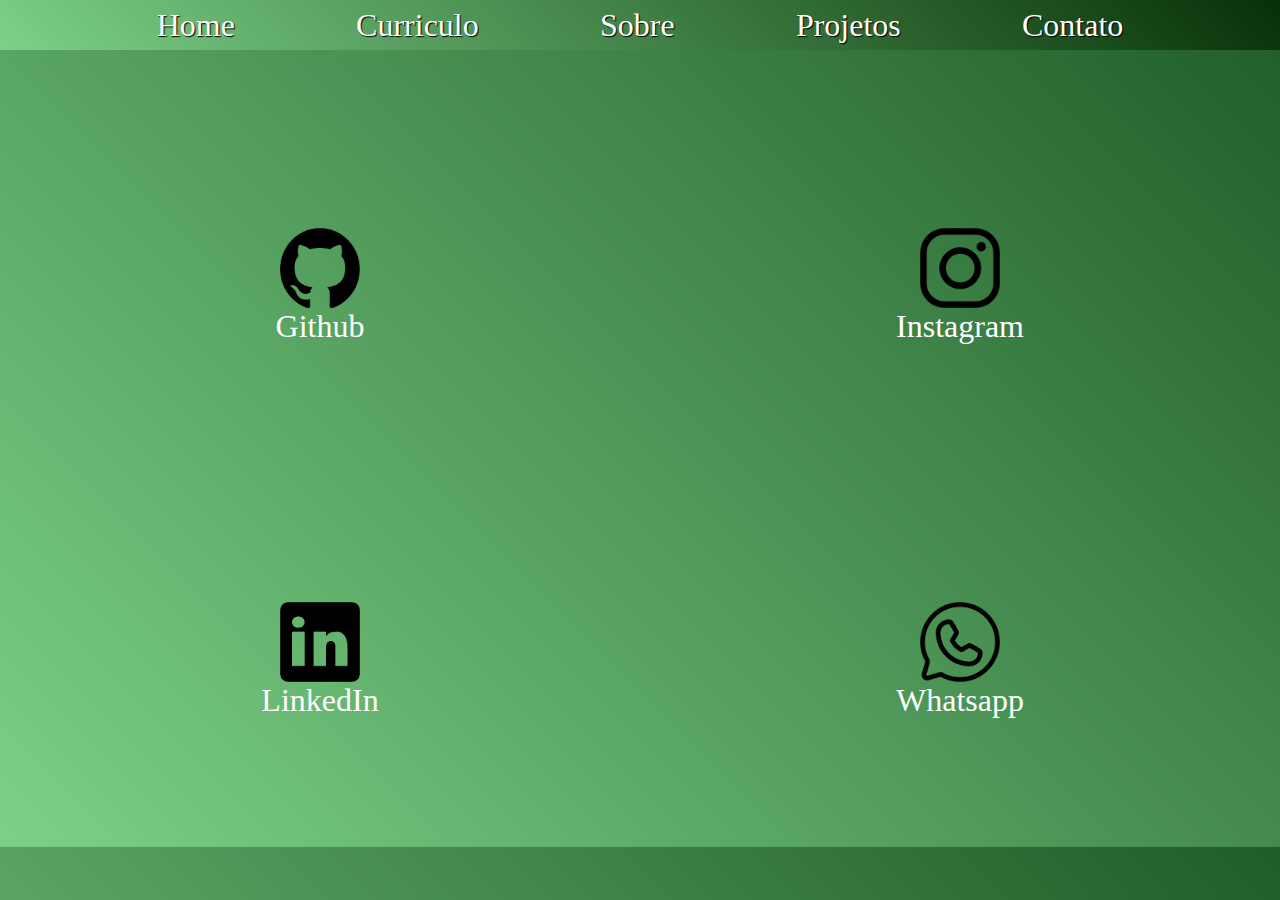
<file: Contato/contato.html>
<!DOCTYPE html>
<html lang="pt-br">
<head>
    <meta charset="UTF-8">
    <meta http-equiv="X-UA-Compatible" content="IE=edge">
    <meta name="viewport" content="width=device-width, initial-scale=1.0">
    <link rel="shortcut icon" href="../imagens/mini-assinatura.png" type="image/x-icon">
    <link rel="stylesheet" href="../Curriculo/Base.css">
    <link rel="stylesheet" href="contato.css">
    <title>Contato</title>
</head>
<body>
    <header class="mobile">
        <a href="../index.html"><div class="bar1"></div><div class="bar2"></div></a>
        <h1>Contato</h1>
    </header>
    <header class="desktop">
        <div class="menuNav">
            <a href="../index.html">Home</a>
            <a href="../Curriculo/curriculo.html">Curriculo</a>
            <a href="../Sobre/sobre.html">Sobre</a>
            <a href="../Projetos/projetos.html">Projetos</a>
            <a href="#">Contato</a>
        </div>
    </header>
    <main>
        <div class="contato">
            <a href="https://github.com/Edsonctm" target="_blank" class="icon"><img src="../imagens/github-icon.png" alt="">Github</a>
           <a href="https://www.instagram.com/edsonctm/" target="_blank" class="icon"><img src="../imagens/instagram-icon.png" alt="">Instagram</a>
           <a href="https://www.linkedin.com/in/edsontorres/" target="_blank" class="icon"><img src="../imagens/linkedin-icon.png" alt="">LinkedIn</a>
           <a href="https://wa.me/5527981679958" target="_blank" class="icon"><img src="../imagens/whatsapp-icon.png" alt="">Whatsapp</a>
       </div>
    </main>
</body>
</html>
</file>
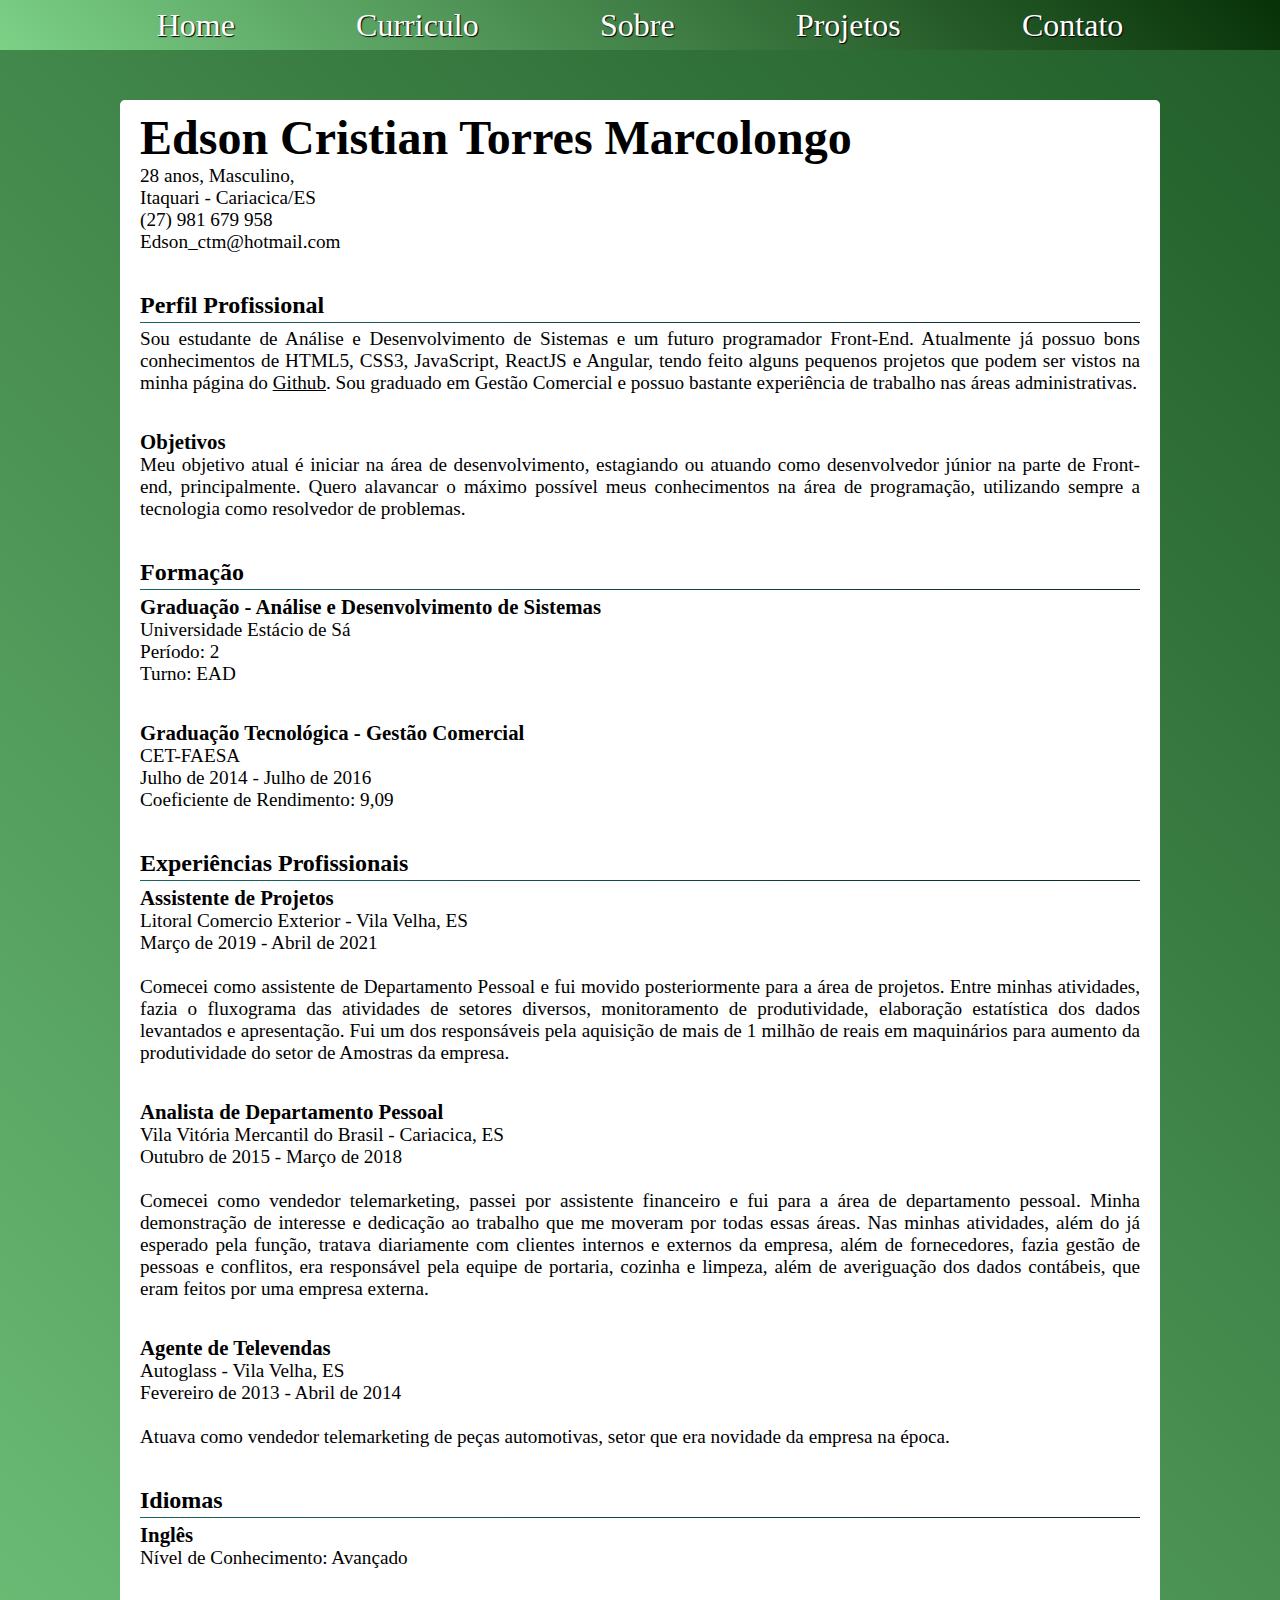
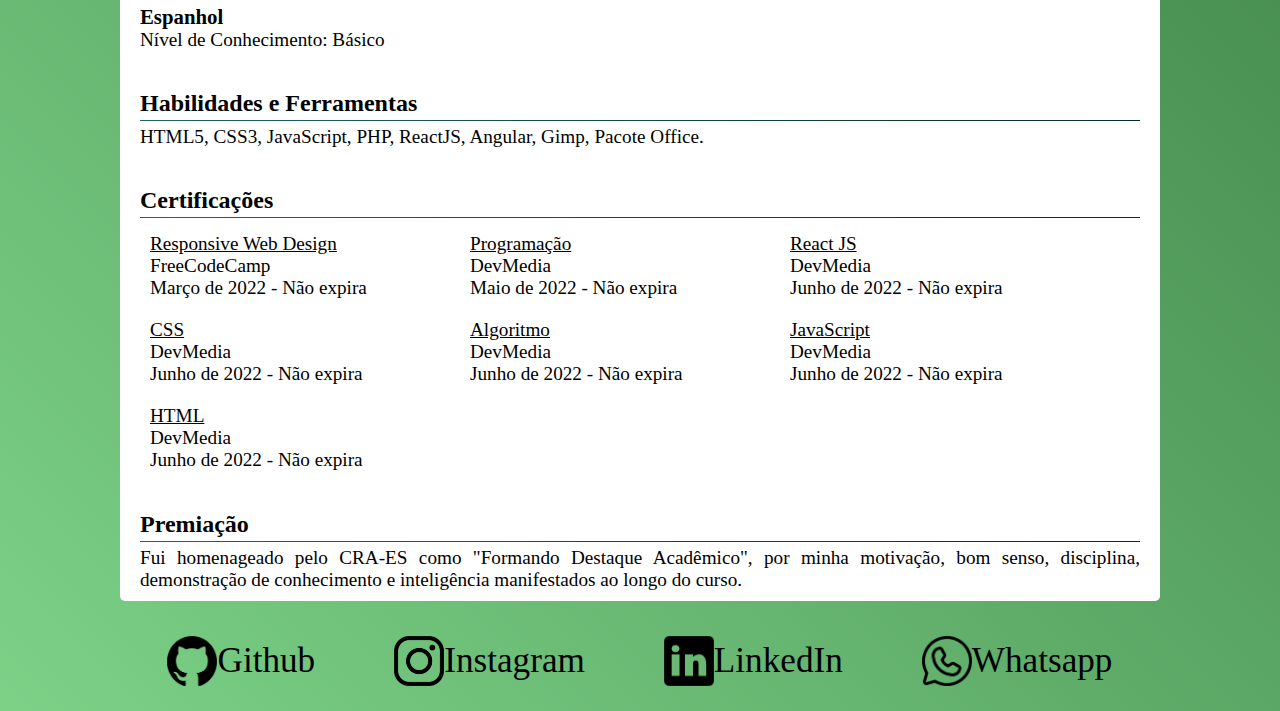
<file: Curriculo/curriculo.html>
<!DOCTYPE html>
<html lang="pt-br">
<head>
    <meta charset="UTF-8">
    <meta http-equiv="X-UA-Compatible" content="IE=edge">
    <meta name="viewport" content="width=device-width, initial-scale=1.0">
    <link rel="stylesheet" href="Base.css">
    <link rel="shortcut icon" href="../imagens/mini-assinatura.png" type="image/x-icon">
    <link rel="stylesheet" href="curriculo.css">
    <link rel="stylesheet" type="text/css" href="print.css" media="print" />
    <title>Curriculo</title>
</head>
<body>
    <header class="mobile">
        <a href="../index.html"><div class="bar1"></div><div class="bar2"></div></a>
        <h1>Curriculo</h1>
    </header>
    <header class="desktop">
        <div class="menuNav">
            <a href="../index.html">Home</a>
            <a href="#">Curriculo</a>
            <a href="../Sobre/sobre.html">Sobre</a>
            <a href="../Projetos/projetos.html">Projetos</a>
            <a href="#contatos">Contato</a>
        </div>
    </header>
    <main>
        <div class="curriculo">
                <div class="pessoais">
                    <h1>Edson Cristian Torres Marcolongo</h1>
                    <p>28 anos, Masculino, <br>
                    Itaquari - Cariacica/ES <br>
                    (27) 981 679 958 <br>
                    Edson_ctm@hotmail.com</p>
                </div>
            <br><br>

            <h2>Perfil Profissional</h2>
            <hr>
            <p>Sou estudante de Análise e Desenvolvimento de Sistemas e um futuro programador Front-End. Atualmente já possuo bons conhecimentos de HTML5, CSS3, JavaScript, ReactJS e Angular, tendo feito alguns pequenos projetos que podem ser vistos na minha página do <a href="https://github.com/Edsonctm" target="_blank">Github</a>. Sou graduado em Gestão Comercial e possuo bastante experiência de trabalho nas áreas administrativas.</p> <br> <br>

            <h3>Objetivos</h3>
            <p>Meu objetivo atual é iniciar na área de desenvolvimento, estagiando ou atuando como desenvolvedor júnior na parte de Front-end, principalmente. Quero alavancar o máximo possível meus conhecimentos na área de programação, utilizando sempre a tecnologia como resolvedor de problemas.</p> <br> <br>

            <h2>Formação</h2>
            <hr>
            <h3>Graduação - Análise e Desenvolvimento de Sistemas</h3>
            <p>Universidade Estácio de Sá <br> 
                Período: 2 <br>
                Turno: EAD</p> <br> <br>

            <h3>Graduação Tecnológica - Gestão Comercial</h3>
            <p>CET-FAESA<br> 
                Julho de 2014 - Julho de 2016 <br>
                Coeficiente de Rendimento: 9,09
            </p> <br> <br>
            
            <h2>Experiências Profissionais</h2>
            <hr>
            <h3>Assistente de Projetos</h3>
            <p>
                Litoral Comercio Exterior - Vila Velha, ES <br>
                Março de 2019 - Abril de 2021 <br> <br>
                Comecei como assistente de Departamento Pessoal e fui movido posteriormente para a área de projetos. Entre minhas atividades, fazia o fluxograma das atividades de setores diversos, monitoramento de produtividade, elaboração estatística dos dados levantados e apresentação. Fui um dos responsáveis pela aquisição de mais de 1 milhão de reais em maquinários para aumento da produtividade do setor de Amostras da empresa.
            </p> <br> <br>

            <h3>Analista de Departamento Pessoal</h3>
            <p>
                Vila Vitória Mercantil do Brasil - Cariacica, ES <br>
                Outubro de 2015 - Março de 2018 <br> <br>
                Comecei como vendedor telemarketing, passei por assistente financeiro e fui para a área de departamento pessoal. Minha demonstração de interesse e dedicação ao trabalho que me moveram por todas essas áreas. Nas minhas atividades, além do já esperado pela função, tratava diariamente com clientes internos e externos da empresa, além de fornecedores, fazia gestão de pessoas e conflitos, era responsável pela equipe de portaria, cozinha e limpeza, além de averiguação dos dados contábeis, que eram feitos por uma empresa externa.
            </p> <br> <br>

            <h3>Agente de Televendas</h3>
            <p>
                Autoglass - Vila Velha, ES <br>
                Fevereiro de 2013 - Abril de 2014 <br> <br>
                Atuava como vendedor telemarketing de peças automotivas, setor que era novidade da empresa na época.
            </p> <br> <br>

                <h2>Idiomas</h2>
                <hr>
                <h3>Inglês</h3>
                <p>Nível de Conhecimento: Avançado</p> <br> <br>
                <h3>Espanhol</h3>
                <p>Nível de Conhecimento: Básico</p> <br> <br>
                
                <h2>Habilidades e Ferramentas</h2>
                <hr>
                <p>HTML5, CSS3, JavaScript, PHP, ReactJS, Angular, Gimp, Pacote Office.</p> <br> <br>

                <h2>Certificações</h2>
                <hr>
                <div class="certificados">
                    <p>
                        <a href="https://www.freecodecamp.org/certification/Edsonctm/responsive-web-design" target="_blank">Responsive Web Design</a> <br>
                        FreeCodeCamp <br>
                        Março de 2022 - Não expira
                    </p>
                    <p>
                        <a href="https://www.devmedia.com.br/certificado/tecnologia/programacao/edson-cristian-torres-marcolongo" target="_blank">Programação</a> <br>
                        DevMedia <br>
                        Maio de 2022 - Não expira
                    </p>
                    <p>
                        <a href="https://www.devmedia.com.br/certificado/tecnologia/react/edson-cristian-torres-marcolongo" target="_blank">React JS</a> <br>
                        DevMedia <br>
                        Junho de 2022 - Não expira
                    </p>
                    <p>
                        <a href="https://www.devmedia.com.br/certificado/tecnologia/css/edson-cristian-torres-marcolongo" target="_blank">CSS</a> <br>
                        DevMedia <br>
                        Junho de 2022 - Não expira
                    </p>
                    <p>
                        <a href="https://www.devmedia.com.br/certificado/tecnologia/algoritmo/edson-cristian-torres-marcolongo" target="_blank">Algoritmo</a> <br>
                        DevMedia <br>
                        Junho de 2022 - Não expira
                    </p>
                    <p>
                        <a href="https://www.devmedia.com.br/certificado/tecnologia/javascript/edson-cristian-torres-marcolongo" target="_blank">JavaScript</a> <br>
                        DevMedia <br>
                        Junho de 2022 - Não expira
                    </p>
                    <p>
                        <a href="https://www.devmedia.com.br/certificado/tecnologia/html/edson-cristian-torres-marcolongo" target="_blank">HTML</a> <br>
                        DevMedia <br>
                        Junho de 2022 - Não expira
                    </p>
                </div>
                

                <h2>Premiação</h2>
                <hr>
                <p>Fui homenageado pelo CRA-ES como "Formando Destaque Acadêmico", por minha motivação, bom senso, disciplina, demonstração de conhecimento e inteligência manifestados ao longo do curso.
                </p>
        </div>
    </main>

    <footer class="desktop" id="contatos">
        <div class="contato">
            <a href="https://github.com/Edsonctm" target="_blank" class="icon"><img src="../imagens/github-icon.png" alt="">Github</a>
            <a href="https://www.instagram.com/edsonctm/" target="_blank" class="icon"><img src="../imagens/instagram-icon.png" alt="">Instagram</a>
            <a href="https://www.linkedin.com/in/edsontorres/" target="_blank" class="icon"><img src="../imagens/linkedin-icon.png" alt="">LinkedIn</a>
            <a href="https://wa.me/5527981679958" target="_blank" class="icon"><img src="../imagens/whatsapp-icon.png" alt="">Whatsapp</a>
       </div>
    </footer>
    
</body>
</html>
</file>
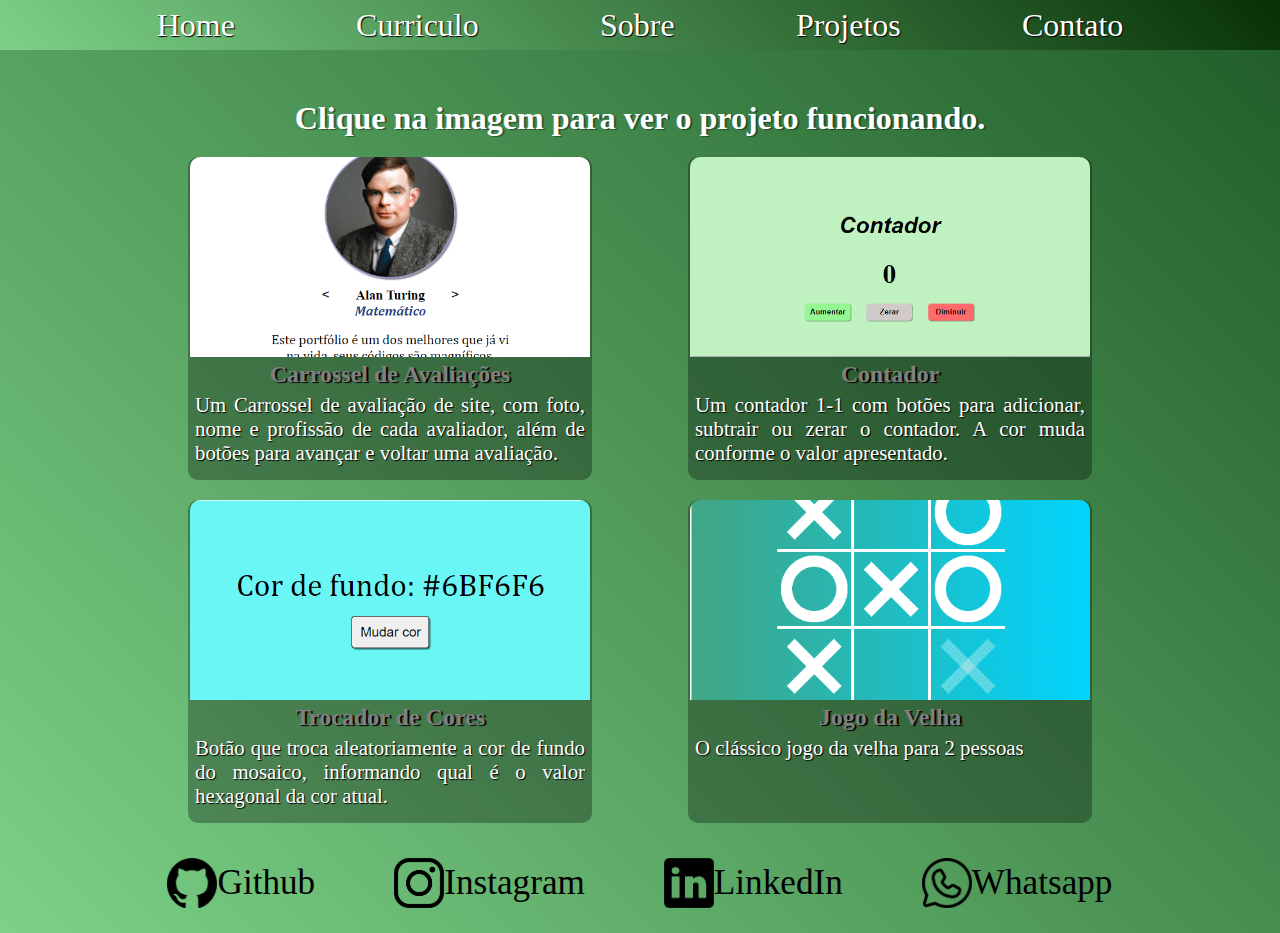
<file: Projetos/projetos.html>
<!DOCTYPE html>
<html lang="pt-br">
<head>
    <meta charset="UTF-8">
    <meta http-equiv="X-UA-Compatible" content="IE=edge">
    <meta name="viewport" content="width=device-width, initial-scale=1.0">
    <link rel="shortcut icon" href="../imagens/mini-assinatura.png" type="image/x-icon">
    <link rel="shortcut icon" href="../imagens/mini-assinatura.png" type="image/x-icon">
    <link rel="stylesheet" href="../Curriculo/Base.css">
    <link rel="stylesheet" href="projetos.css">
    <title>Projetos</title>
</head>
<body>
    <header class="mobile">
        <a href="../index.html"><div class="bar1"></div><div class="bar2"></div></a>
        <h1>Projetos</h1>
    </header>
    <header class="desktop">
        <div class="menuNav">
            <a href="../index.html">Home</a>
            <a href="../Curriculo/curriculo.html">Curriculo</a>
            <a href="../Sobre/sobre.html">Sobre</a>
            <a href="#">Projetos</a>
            <a href="#contatos">Contato</a>
        </div>
    </header>
    <main>
        <h1 class="PageProjetos">Clique na imagem para ver o projeto funcionando.</h1>
        <div class="projetosField">            
            <div class="projetoZ">
                <a href="./Carrossel-avaliacao/carrossel.html"><img src="./imagens/PhotoCarrossel.png" alt="Imagem do projeto Carrossel"></a>
                <h4>Carrossel de Avaliações</h4>
                <p>Um Carrossel de avaliação de site, com foto, nome e profissão de cada avaliador, além de botões para avançar e voltar uma avaliação.</p>
            </div>
            <div class="projetoZ">
                <a href="./Contador/contador.html"><img src="./imagens/PhotoContador.png" alt="Imagem do projeto Contador"></a>
                <h4>Contador</h4>
                <p>Um contador 1-1 com botões para adicionar, subtrair ou zerar o contador. A cor muda conforme o valor apresentado.</p>
            </div>
            <div class="projetoZ">
                <a href="./Troca-cor/trocacor.html"><img src="./imagens/PhotoTrocaCor.png" alt="Imagem do projeto Troca Cor"></a>
                <h4>Trocador de Cores</h4>
                <p>Botão que troca aleatoriamente a cor de fundo do mosaico, informando qual é o valor hexagonal da cor atual.</p>
            </div>
            <div class="projetoZ">
                <a href="./Jogo-da-velha/jogo-da-velha.html"> <img src="./imagens/PhotoJogoVelha.png" alt="Imagem do projeto Jogo da Velha"></a>
                <h4>Jogo da Velha</h4>
                <p>O clássico jogo da velha para 2 pessoas</p>
            </div>

        </div>
    </main>

    <footer class="desktop" id="contatos">
        <div class="contato">
            <a href="https://github.com/Edsonctm" target="_blank" class="icon"><img src="../imagens/github-icon.png" alt="">Github</a>
            <a href="https://www.instagram.com/edsonctm/" target="_blank" class="icon"><img src="../imagens/instagram-icon.png" alt="">Instagram</a>
            <a href="https://www.linkedin.com/in/edsontorres/" target="_blank" class="icon"><img src="../imagens/linkedin-icon.png" alt="">LinkedIn</a>
            <a href="https://wa.me/5527981679958" target="_blank" class="icon"><img src="../imagens/whatsapp-icon.png" alt="">Whatsapp</a>
       </div>
    </footer>
</body>
</html>
</file>
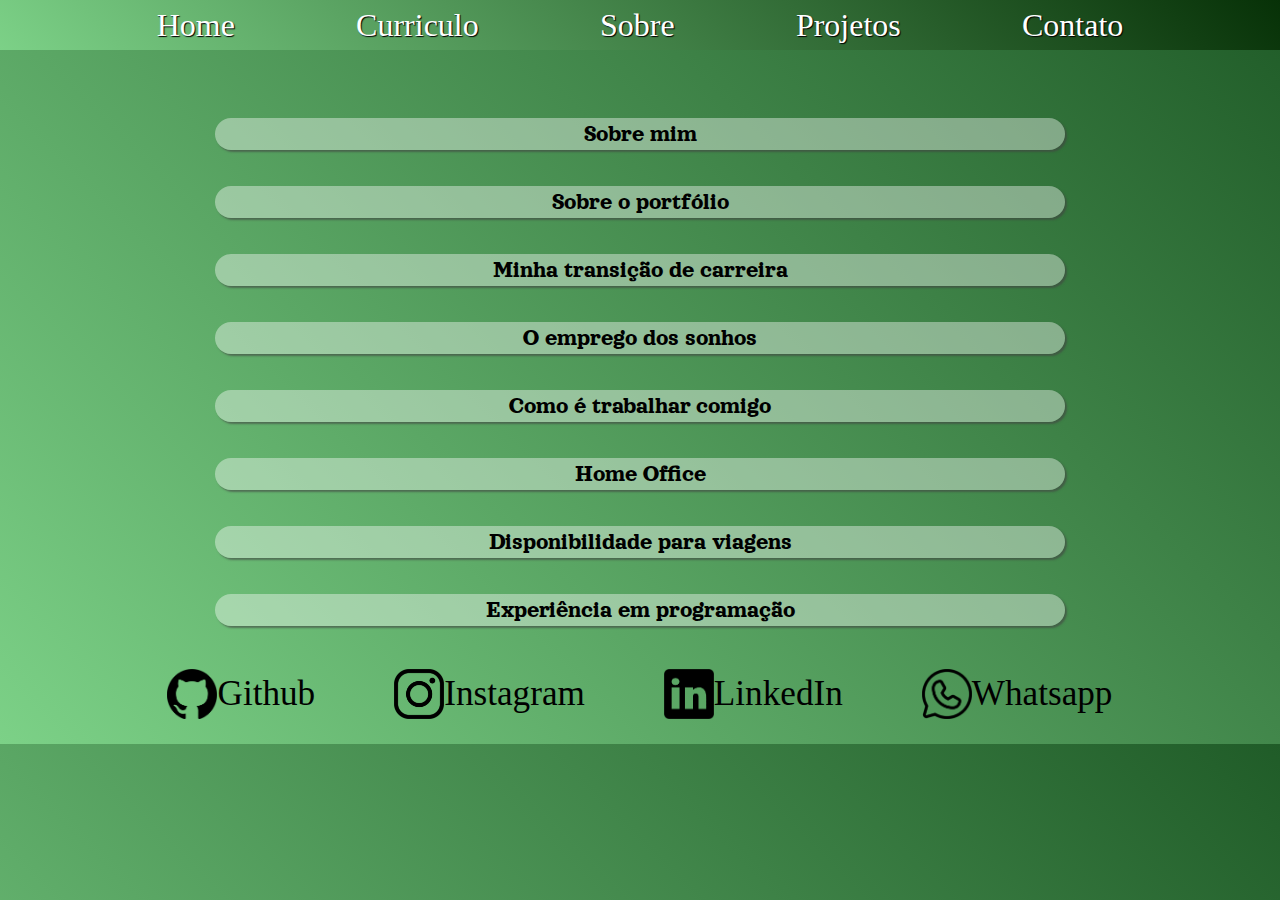
<file: Sobre/sobre.html>
<!DOCTYPE html>
<html lang="pt-br">
<head>
    <meta charset="UTF-8">
    <meta http-equiv="X-UA-Compatible" content="IE=edge">
    <meta name="viewport" content="width=device-width, initial-scale=1.0">
    <link rel="shortcut icon" href="../imagens/mini-assinatura.png" type="image/x-icon">
    <link rel="stylesheet" href="../Curriculo/Base.css">
    <link rel="stylesheet" href="sobre.css">
    <title>Sobre</title>
</head>
<body>
    <header class="mobile">
        <a href="../index.html"><div class="bar1"></div><div class="bar2"></div></a>
        <h1>Sobre</h1>
    </header>
    <header class="desktop">
        <div class="menuNav">
            <a href="../index.html">Home</a>
            <a href="../Curriculo/curriculo.html">Curriculo</a>
            <a href="#">Sobre</a>
            <a href="../Projetos/projetos.html">Projetos</a>
            <a href="#contatos">Contato</a>
        </div>
    </header>
    <main>
        <details>
            <summary>Sobre mim</summary>
            <div class="pSummary">
                <p>Meu nome é Edson, tenho 28 anos e sou de Cariacica, Espirito Santo. Atualmente eu curso Análise e Desenvolvimento de Sistemas pela Estácio de Sá, no modo EAD. Já sou formado em Gestão Comercial pelo CET-FAESA e tenho uma boa experiência em trabalhos administrativos, tendo atuado principalmente nas áreas Comercial, DP/RH, Financeiro e Projetos.</p>
                <p>Não possuo experiência profissional na área de TI, mas tenho alguns projetos que desenvolvi por conta própria que podem ser vistos na minha página do <a href="https://github.com/Edsonctm" target="_blank">Github</a> ou aqui mesmo neste portfólio. </p>
                <p>Atualmente estou buscando uma oportunidade como estagiário ou Junior na área de Desenvolvimento. Possuo um conhecimento acima do básico em HTML, CSS e JavaScript, e estudo diariamente sobre o assunto através de diversas fontes, sendo as principais: Faculdade, <a href="https://www.udemy.com/" target="_blank">Udemy</a>, <a href="https://tableless.com.br/moza/" target="_blank">Moz://a</a> e <a href="https://www.w3schools.com/" target="_blank">W3schools</a></p>
            </div>            
        </details>
        <details>
            <summary>Sobre o portfólio</summary>
            <div class="pSummary">
                <p>Esta é a segunda versão do meu portfólio pessoal, feito imediatamente após eu terminar a primeira versão, pois eu não tinha gostado do design final.</p>
                <p>
                Este projeto foi feito respeitando o conceito de Mobile first, o que me ajudou a pensar num design mais simples e objetivo, como se estivesse criando um aplicativo. Assim, sua visualização em smartphones e tablets é semelhante, porém para PC o layout muda consideravelmente.</p>
                <p>
                Utilizei HTML5 para aprimorar a semântica das páginas, Flex e Grid do CSS3 para auxiliar na responsividade e um básico de JS para interatividade. Claramente há espaço para aprimoramentos dos códigos escritos, porém utilizei todo meu conhecimento atual para fazer da melhor maneira que consegui. Nenhum framework foi utilizado nesse portfólio.</p>
            </div>         
        </details>
        <details>
            <summary>Minha transição de carreira</summary>
            <div class="pSummary">
                <p>A vontade de trabalhar com Desenvolvimento é algo que tenho há muitos anos, porém como eu já estava imerso no mercado de trabalho, atuando nas áreas administrativas, foi um "sonho" que sempre adiei. Alguns cursos que tenho na Udemy, por exemplo, foram comprados há anos e só agora estou fazendo (por sorte eles são sempre atualizados).</p>
                <p>
                Gosto de resolver problemas utilizando softwares. No meu dia-a-dia profissional, por exemplo, uma das coisas que eu mais gostava de fazer era criar planilhas úteis e automatizadas no Excel.</p>
                <p>
                Assim, aproveitando alguns acontecimentos da minha vida pessoal, resolvi que era hora de parar de adiar esse sonho. Iniciei a faculdade e comecei a estudar também por outras fontes, tentando absorver o máximo e o mais rápido possível (mas sem afobação, afinal o estudo é contínuo e infinito).</p>
            </div>            
        </details>
        <details>
            <summary>O emprego dos sonhos</summary>
            <div class="pSummary">
                <p>Obviamente o emprego dos sonhos muda conforme o momento da pessoa, mas atualmente o que eu busco é uma empresa que me dê oportunidade na área de Desenvolvimento, onde eu consiga aprender diariamente, tanto na teoria quanto na prática, sendo sempre desafiado a entregar soluções dentro da minha capacidade.</p>
                <p>
                Procuro algo que me permita continuar estudando, além de me colocar próximo de outros programadores mais experientes, para que possa haver uma troca de conhecimentos e vivência.</p>
            </div>           
        </details>
        <details>
            <summary>Como é trabalhar comigo</summary>
            <div class="pSummary">
                <p>No geral, sou uma pessoa quieta, mas bem atenta ao que acontece no ambiente. Sou muito bom em conduzir uma conversa, mas não gosto de começa-la. Sou ansioso, o que pode ser um defeito em situações de estresse, mas uma qualidade quando a pergunta for "o que pode dar de errado nesta situação?".</p>
                <p>
                Em termos de produção, eu prefiro quando minhas tarefas estão bem definidas, sendo claro o que eu devo entregar, mesmo que não digam como. Particularmente não gosto de ter meu backlog cheio, o que me faz agilizar para resolver as tarefas o mais rápido possível. Em minhas experiências anteriores, frequentemente era comentado/elogiado sobre minha Velocidade X Qualidade no serviço prestado.</p>
                <p>
                Se não for claro o que eu devo fazer ou entregar, é provável que eu caia em procrastinação. Se minha demanda depender de criatividade, eu preciso de momentos de "cabeça desocupada" para conseguir pensar em algo, e geralmente a primeira ideia é sempre a pior (vale lembrar que esta é a segunda versão do meu portfólio).</p>
                <p>
                Eu prefiro pensar sozinho primeiro, antes de fazer um brainstorming, pois assim sinto que consigo acrescentar mais no debate, e chegar numa solução mais de acordo com a necessidade.</p>
            </div>            
        </details>
        <details>
            <summary>Home Office</summary>
            <div class="pSummary">
                <p>O modelo preferido de 9 a cada 10 programadores <span>(carece de fontes)</span>.</p>
                <p>
                    Para Home Office eu possuo um bom Notebook e um PC para trabalho, além de um bom contato de um especialista em Hardware caso precise de um upgrade. Um pacote de internet rápido e que quase não me deixa na mão, e um ambiente tranquilo, onde posso trabalhar sossegadamente em qualquer horário do dia.</p>
            </div>            
        </details>
        <details>
            <summary>Disponibilidade para viagens</summary>
            <div class="pSummary">
                <p>Possuo total disponibilidade para viagens e, caso necessário, possuo passaporte.</p>
            </div>          
        </details>
        <details>
            <summary>Experiência em programação</summary>
            <div class="pSummary">
                <p>Ainda não fiz nenhum trabalho oficial em programação ou desenvolvimento, seja CLT seja autônomo.</p>
                <p>
                Porém possuo alguns projetos que podem ser vistos na minha página do <a href="https://github.com/Edsonctm" target="_blank">GitHub</a> ou <a href="../Projetos/projetos.html">aqui mesmo</a> neste portfólio.</p>
            </div>       
        </details>
    </main>

    <footer class="desktop" id="contatos">
        <div class="contato">
            <a href="https://github.com/Edsonctm" target="_blank" class="icon"><img src="../imagens/github-icon.png" alt="">Github</a>
            <a href="https://www.instagram.com/edsonctm/" target="_blank" class="icon"><img src="../imagens/instagram-icon.png" alt="">Instagram</a>
            <a href="https://www.linkedin.com/in/edsontorres/" target="_blank" class="icon"><img src="../imagens/linkedin-icon.png" alt="">LinkedIn</a>
            <a href="https://wa.me/5527981679958" target="_blank" class="icon"><img src="../imagens/whatsapp-icon.png" alt="">Whatsapp</a>
       </div>
    </footer>
</body>
</html>
</file>
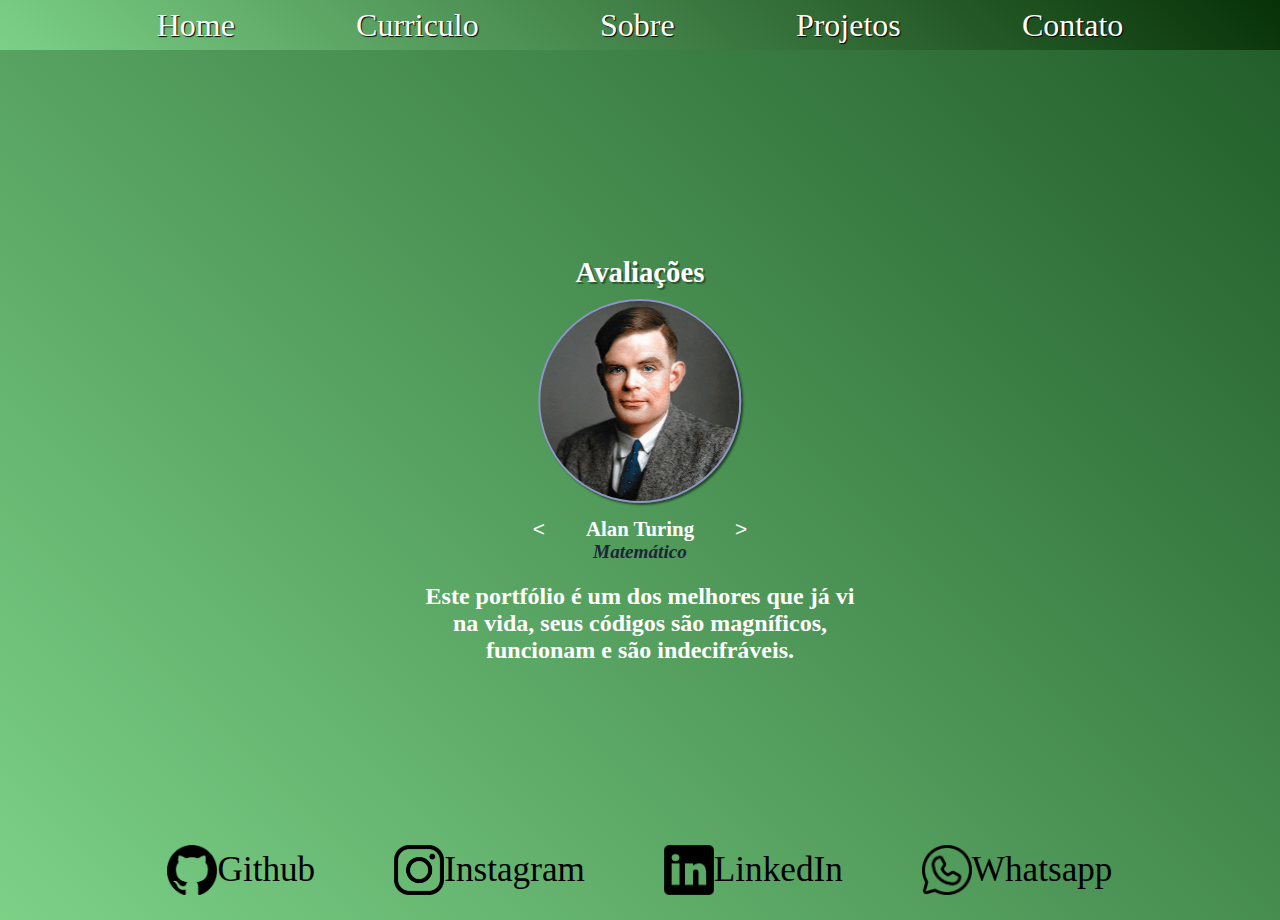
<file: Projetos/Carrossel-avaliacao/carrossel.html>
<!DOCTYPE html>
<html lang="pt-br">
<head>
    <meta charset="UTF-8">
    <meta http-equiv="X-UA-Compatible" content="IE=edge">
    <meta name="viewport" content="width=device-width, initial-scale=1.0">
    <link rel="shortcut icon" href="../../imagens/mini-assinatura.png" type="image/x-icon">
    <link rel="stylesheet" href="../../Curriculo/Base.css">
    <link rel="stylesheet" href="carrossel.css">
    <title>Carrossel de avaliações</title>
</head>
    <header class="mobile">
        <a href="../Projetos.html"><div class="bar1"></div><div class="bar2"></div></a>
        <h1>Carrossel</h1>
    </header>
    <header class="desktop">
        <div class="menuNav">
            <a href="../../index.html">Home</a>
            <a href="../../Curriculo/curriculo.html">Curriculo</a>
            <a href="../../Sobre/sobre.html">Sobre</a>
            <a href="../projetos.html">Projetos</a>
            <a href="#contatos">Contato</a>
        </div>
    </header>
    <main>
        <section class="container">
                <h2>Avaliações</h2>
            <article class="avaliacao">
                <div class="imagem-container">
                    <img src="./imagens/AlanTuring.png" id="imagemAvaliador" alt="">
                </div>
                <div class="botoes">
                    <button class="btn voltar">&lt;</button>
                    <h4 id="autor">Alan Turing</h4>
                    <button class="btn avancar">&gt;</button>
                </div>
                <p id="trabalho">Matemático</p>
                <p id="textoAvaliacao">Este portfólio é um dos melhores que já vi na vida, seus códigos são magníficos, funcionam e são indecifráveis.</p>
            </article>
        </section>
    </main>

    <footer class="desktop" id="contatos">
        <div class="contato">
            <a href="https://github.com/Edsonctm" target="_blank" class="icon"><img src="../../imagens/github-icon.png" alt="">Github</a>
            <a href="https://www.instagram.com/edsonctm/" target="_blank" class="icon"><img src="../../imagens/instagram-icon.png" alt="">Instagram</a>
            <a href="https://www.linkedin.com/in/edsontorres/" target="_blank" class="icon"><img src="../../imagens/linkedin-icon.png" alt="">LinkedIn</a>
            <a href="https://wa.me/5527981679958" target="_blank" class="icon"><img src="../../imagens/whatsapp-icon.png" alt="">Whatsapp</a>
       </div>
    </footer>
    <script src="carrossel.js"></script>
<body>
    
</body>
</html>
</file>
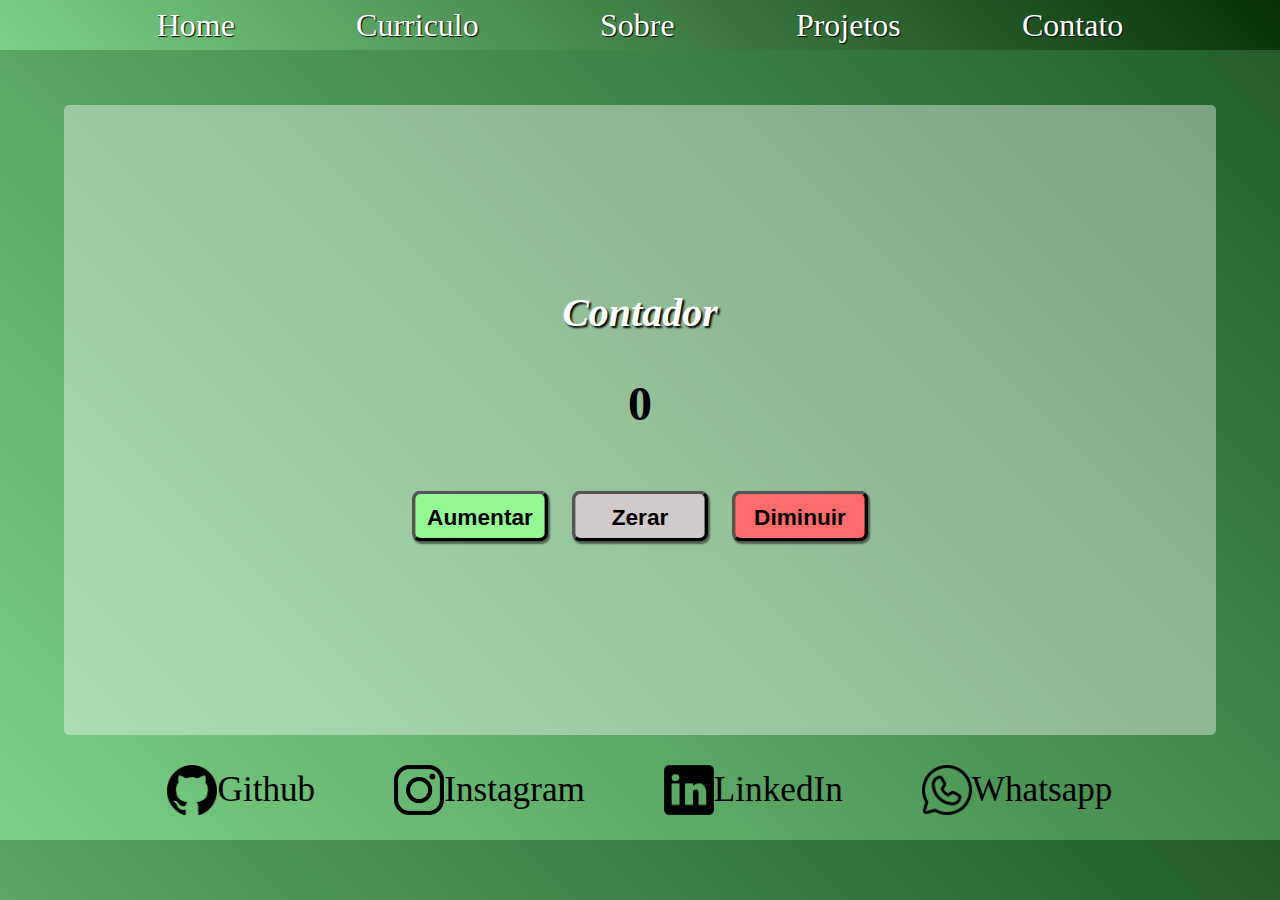
<file: Projetos/Contador/contador.html>
<!DOCTYPE html>
<html lang="pt-br">
<head>
    <meta charset="UTF-8">
    <meta http-equiv="X-UA-Compatible" content="IE=edge">
    <meta name="viewport" content="width=device-width, initial-scale=1.0">
    <link rel="shortcut icon" href="../../imagens/mini-assinatura.png" type="image/x-icon">
    <link rel="stylesheet" href="../../Curriculo/Base.css">
    <link rel="stylesheet" href="contador.css">
    <title>Animações em CSS/JS</title>
</head>
<body>
    <header class="mobile">
        <a href="../Projetos.html"><div class="bar1"></div><div class="bar2"></div></a>
        <h1>Contador</h1>
    </header>
    <header class="desktop">
        <div class="menuNav">
            <a href="../../index.html">Home</a>
            <a href="../../Curriculo/curriculo.html">Curriculo</a>
            <a href="../../Sobre/sobre.html">Sobre</a>
            <a href="../projetos.html">Projetos</a>
            <a href="#contatos">Contato</a>
        </div>
    </header>
    <main>
        <div id="contador">
            <h1 id="h1contador">Contador</h1>
            <span id="contagem">0</span>
            <div id="containerBotoes">
                <button class="btn aumentar" id="aumentar">Aumentar</button>
                <button class="btn zerar" id="zerar">Zerar</button>
                <button class="btn diminuir" id="diminuir">Diminuir</button>
            </div>
        </div>
    </main>

    <footer class="desktop" id="contatos">
        <div class="contato">
            <a href="https://github.com/Edsonctm" target="_blank" class="icon"><img src="../../imagens/github-icon.png" alt="">Github</a>
            <a href="https://www.instagram.com/edsonctm/" target="_blank" class="icon"><img src="../../imagens/instagram-icon.png" alt="">Instagram</a>
            <a href="https://www.linkedin.com/in/edsontorres/" target="_blank" class="icon"><img src="../../imagens/linkedin-icon.png" alt="">LinkedIn</a>
            <a href="https://wa.me/5527981679958" target="_blank" class="icon"><img src="../../imagens/whatsapp-icon.png" alt="">Whatsapp</a>
       </div>
    </footer>
    <script src="contador.js"></script>
</body>
</html>
</file>
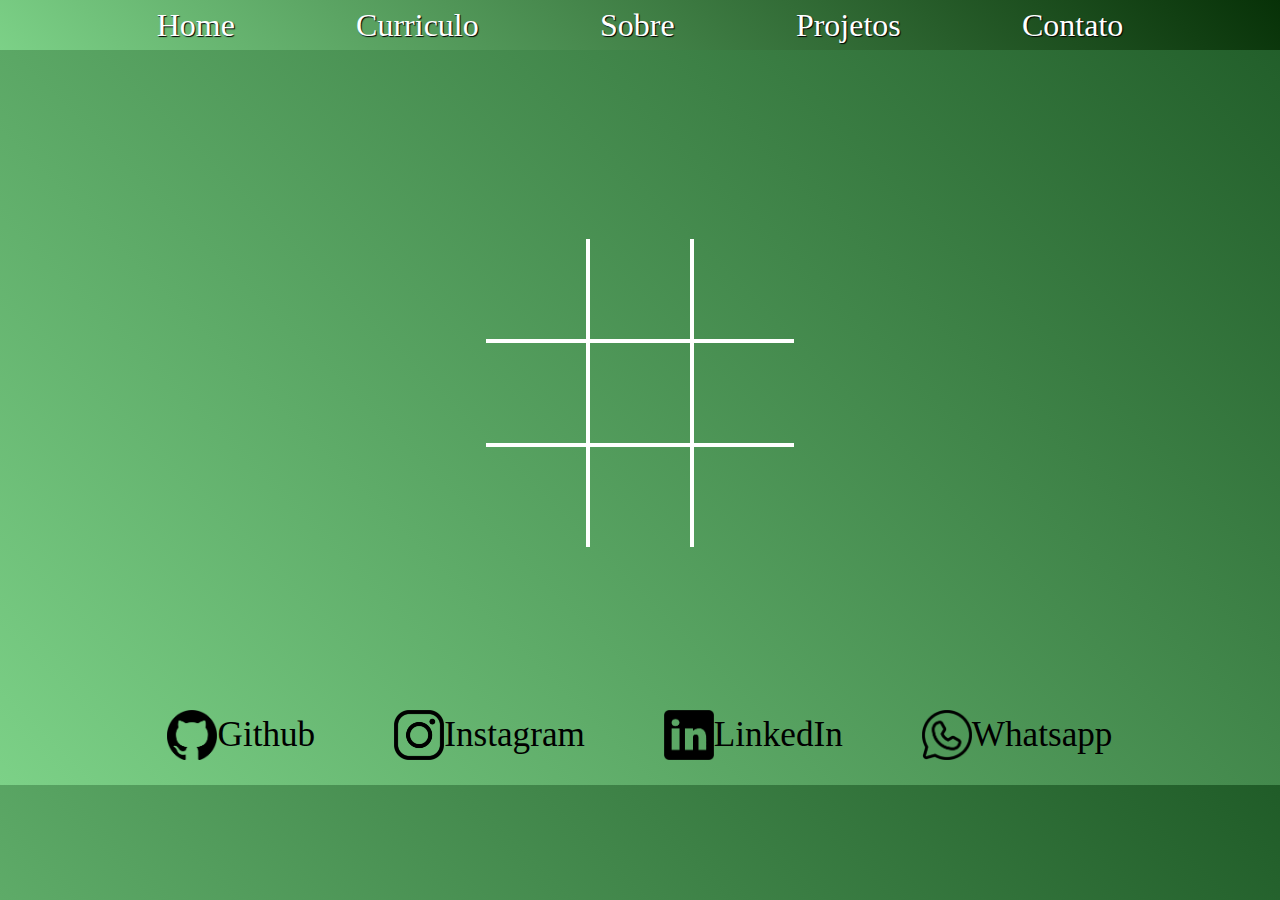
<file: Projetos/Jogo-da-velha/jogo-da-velha.html>
<!DOCTYPE html>
<html lang="pt-br">
<head>
    <meta charset="UTF-8">
    <meta http-equiv="X-UA-Compatible" content="IE=edge">
    <meta name="viewport" content="width=device-width, initial-scale=1.0">
    <link rel="shortcut icon" href="../../imagens/mini-assinatura.png" type="image/x-icon">
    <link rel="stylesheet" href="../../Curriculo/Base.css">
    <link rel="stylesheet" href="velha.css">
    <title>Jogo da Velha</title>
</head>
<body>
    <header class="mobile">
        <a href="../Projetos.html"><div class="bar1"></div><div class="bar2"></div></a>
        <h1>Jogo da Velha</h1>
    </header>
    <header class="desktop">
        <div class="menuNav">
            <a href="../../index.html">Home</a>
            <a href="../../Curriculo/curriculo.html">Curriculo</a>
            <a href="../../Sobre/sobre.html">Sobre</a>
            <a href="../projetos.html">Projetos</a>
            <a href="#contatos">Contato</a>
        </div>
    </header>
    <main>
        <div class="board">
            <div class="campo"></div>
            <div class="campo"></div>
            <div class="campo"></div>
            <div class="campo"></div>
            <div class="campo"></div>
            <div class="campo"></div>
            <div class="campo"></div>
            <div class="campo"></div>
            <div class="campo"></div>
        </div>
        <div class="msgVitoria">
            <p>X Venceu!</p>
            <button>Reiniciar</button>
        </div>
    </main>
    <footer class="desktop" id="contatos">
        <div class="contato">
            <a href="https://github.com/Edsonctm" target="_blank" class="icon"><img src="../../imagens/github-icon.png" alt="">Github</a>
            <a href="https://www.instagram.com/edsonctm/" target="_blank" class="icon"><img src="../../imagens/instagram-icon.png" alt="">Instagram</a>
            <a href="https://www.linkedin.com/in/edsontorres/" target="_blank" class="icon"><img src="../../imagens/linkedin-icon.png" alt="">LinkedIn</a>
            <a href="https://wa.me/5527981679958" target="_blank" class="icon"><img src="../../imagens/whatsapp-icon.png" alt="">Whatsapp</a>
       </div>
    </footer>
    <script src="velha.js"></script>
</body>
</html>
</file>
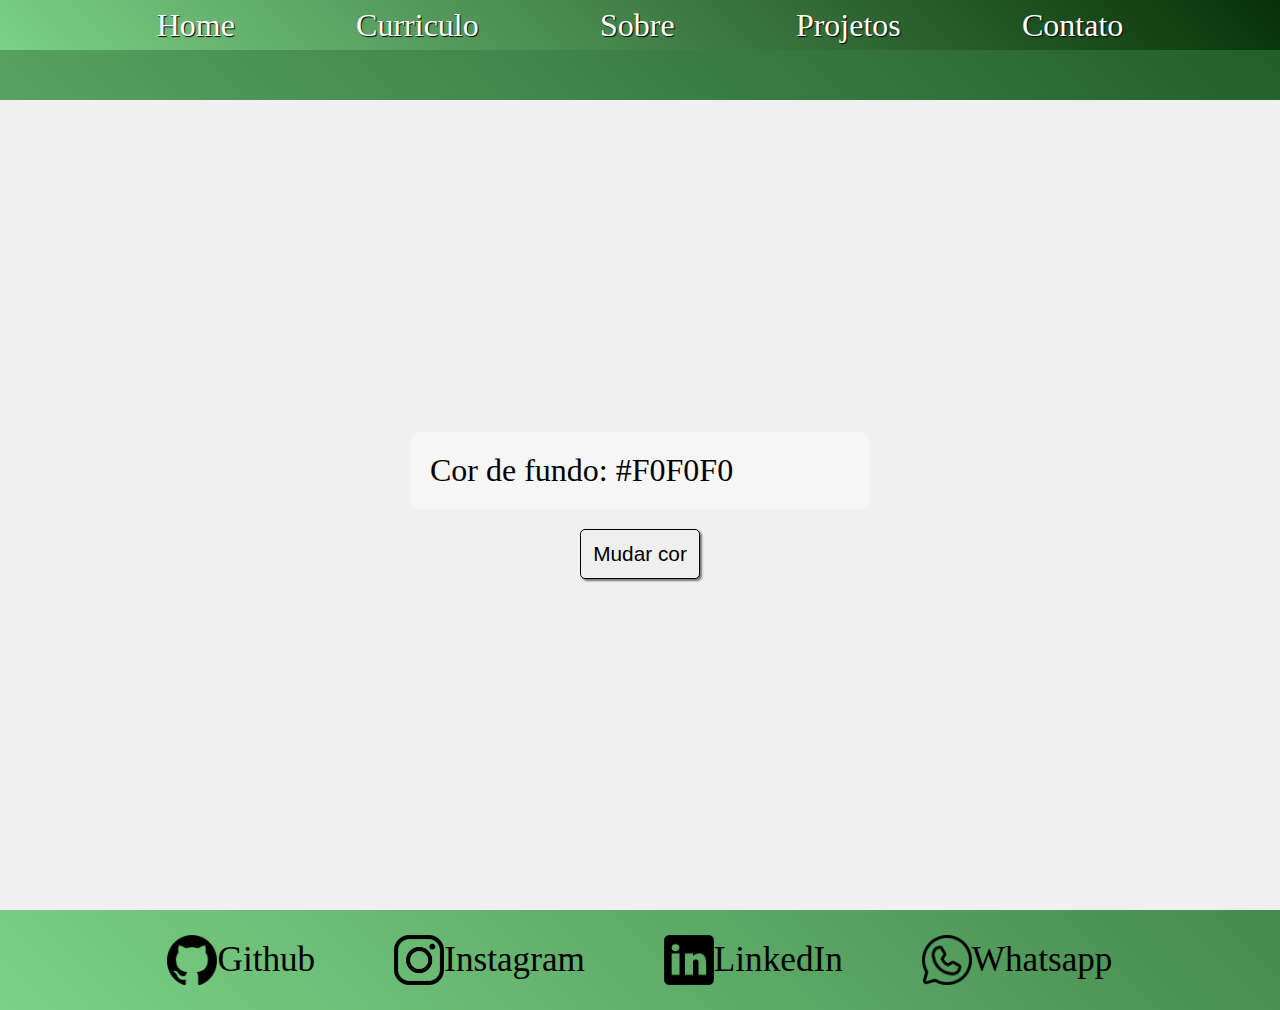
<file: Projetos/Troca-cor/trocacor.html>
<!DOCTYPE html>
<html lang="pt-br">
<head>
    <meta charset="UTF-8">
    <meta http-equiv="X-UA-Compatible" content="IE=edge">
    <meta name="viewport" content="width=device-width, initial-scale=1.0">
    <link rel="shortcut icon" href="../../imagens/mini-assinatura.png" type="image/x-icon">
    <link rel="stylesheet" href="../../Curriculo/Base.css">
    <link rel="stylesheet" href="trocacor.css">
    <title>Animações em CSS/JS</title>
</head>
<body>
    <header class="mobile">
        <a href="../Projetos.html"><div class="bar1"></div><div class="bar2"></div></a>
        <h1>Troca-Cor</h1>
    </header>
    <header class="desktop">
        <div class="menuNav">
            <a href="../../index.html">Home</a>
            <a href="../../Curriculo/curriculo.html">Curriculo</a>
            <a href="../../Sobre/sobre.html">Sobre</a>
            <a href="../projetos.html">Projetos</a>
            <a href="#contatos">Contato</a>
        </div>
    </header>
    <main>
        <div id="wall">
            <p>Cor de fundo: <span id="textocor">#F0F0F0</span></p>
            <input type="button" value="Mudar cor" id="btn">
        </div>
    </main>

    <footer class="desktop" id="contatos">
        <div class="contato">
            <a href="https://github.com/Edsonctm" target="_blank" class="icon"><img src="../../imagens/github-icon.png" alt="">Github</a>
            <a href="https://www.instagram.com/edsonctm/" target="_blank" class="icon"><img src="../../imagens/instagram-icon.png" alt="">Instagram</a>
            <a href="https://www.linkedin.com/in/edsontorres/" target="_blank" class="icon"><img src="../../imagens/linkedin-icon.png" alt="">LinkedIn</a>
            <a href="https://wa.me/5527981679958" target="_blank" class="icon"><img src="../../imagens/whatsapp-icon.png" alt="">Whatsapp</a>
       </div>
    </footer>
    <script src="trocacor.js"></script>
</body>
</html>
</file>
<file: Curriculo/Base.css>
/*CSS for mobile version
CSS para versão mobile*/
@import url('https://fonts.googleapis.com/css2?family=Orelega+One&display=swap');

*{
    margin: 0px;
    padding: 0px;
    text-decoration: none;
}

body{
    width: 100vw;
    background-image: linear-gradient(225deg, rgb(8, 43, 43), rgb(27, 102, 102));
}

.desktop{
    display: none;
}

header.mobile{
    height: 40px;
    width: 100%;
    position: fixed;
    display: flex;
    align-items: center;
    background-image: linear-gradient(225deg, rgb(4, 24, 24), rgb(17, 65, 65));
}

header.mobile h1{
    display: inline-block;
    width: 90%;
    color: white;
    font-family: 'Orelega One';
    font-size: 1.3em;
    letter-spacing: 2px;
    text-shadow: 2px 4px 5px rgb(67, 67, 67);
    text-align: right;
    margin: 0px 10px;
}

a{
    padding: 5px 20px;
}

/* Seta para voltar */

.bar1, .bar2{
    width: 20px;
    height: 5px;
    background-color: rgb(255, 255, 255);
    margin: 6px 0;
  }
  
.bar1 {
    transform: rotate(-45deg);
    transform: rotate(-45deg);
  }
  
.bar2 {
    transform: rotate(45deg);
    transform: rotate(45deg);
  }

  /* Fim da seta para voltar */

  main{
      padding-top: 50px;
  }


  /*Responsividade*/

  @media screen and (min-width: 1000px) {
      header.mobile {
          display: none;
      }

      body {
        background-image: linear-gradient(225deg, rgb(32, 92, 40), rgb(124, 209, 135));
      }

      header.desktop {
        background-image: linear-gradient(225deg, rgb(7, 49, 7), rgb(124, 209, 135));
        height: 50px;
        display: flex;
        align-items: center;
      }

      .menuNav {
          width: 85%;
          margin: 0px auto;
          display: flex;
          justify-content: space-around;
      }

      .menuNav a {
          color: white;
          text-shadow: 1px 1px 1px black;
          font-size: 2rem;
          padding: 0px 20px;
          background-image: linear-gradient(transparent 0%, transparent 90%, rgb(6, 61, 23) 90%, rgb(6, 61, 23) 100%);
          background-repeat: no-repeat;
          background-size: 0% 100%;
          background-position-x: right;
          transition: background-size 300ms;    
      }

      .menuNav a:hover{
        background-size: 100% 100%;
        background-position-x: left;
    }

      .bar1, .bar2{
          display: none;
    }

        footer.desktop{
            display: flex;
            justify-content: center;
        }

        footer.desktop .contato{
            display: flex;
            justify-content: space-around;
            width: 80%;
            padding: 20px 0px;
        }

        footer.desktop .contato a{
            color: black;
            font-size: 2.2rem;
            display: flex;
            align-items: center;
        }

        footer.desktop .contato a:hover{
            color: white;
        }

        footer.desktop .contato a img{
            width: 50px;
        }

  }
</file>
<file: Contato/contato.css>
@keyframes fadein {
    from {
        opacity: 0;
    }

    to {
        opacity: 1;
    }
}

main{
    height: 90vh;
}

.contato{
    height: 100%;
    width: 100%;    
    display: flex;
    flex-wrap: wrap;
    justify-content: center;
    align-items: center;
    animation: fadein 1s;
}

.contato a{
    margin: 0px;
    padding: 0px;
    height: 50%;
    width: 50%;
    font-size: 1.2rem;
    color: white;
    display: flex;
    flex-direction: column;
    justify-content: center;
    align-items: center;
}

.contato img{
    height: 80px;
}

@media screen and (min-width: 1000px) {

    main{
        height: 83vh;
    }

    .contato a { 
        font-size: 2rem;
    }
    
    .contato a:hover {
        color: white;
    }
}
</file>
<file: Curriculo/curriculo.css>
@keyframes fadein {
    from {
        opacity: 0;
    }

    to {
        opacity: 1;
    }
}


.curriculo{
    width: 95%;
    max-width: 850px;
    margin: auto;
    background-color: rgba(255, 255, 255, 0.9);
    border-radius: 5px;
    padding: 5px;
    margin-bottom: 10px;
    animation: fadein 1s;
}

.curriculo h1{
    font-size: 1.2rem;
}

.curriculo p{
    font-size: 0.9rem;
    text-align: justify;
}

.curriculo h2{
    font-size: 1.2rem;
    margin: 3px 0px;
}

.curriculo h3{
    font-size: 1rem;
}

.curriculo hr {
    height: 1px;
    border: none;
    background-image: linear-gradient(225deg, rgb(8, 43, 43), rgb(27, 102, 102));
    margin-bottom: 5px;
}

.curriculo a{
    color: black;
    text-decoration: underline;
    padding: 0px;
}

.certificados{
    display: flex;
    flex-wrap: wrap;
    margin-bottom: 30px;
}

.certificados p{
    width: 30%;
    margin: 10px;
}

/*Responsividade*/

@media screen and (min-width: 1000px) {
    .curriculo{
        background-color: white;
        max-width: 1000px;
        padding: 10px 20px;
    }

    .curriculo h1{
        font-size: 3rem;
    }
    .curriculo p{
        font-size: 1.2rem;
    }

    .curriculo h2{
        font-size: 1.5rem;
    }

    .curriculo h3{
        font-size: 1.3rem;
    }
}
</file>
<file: Curriculo/print.css>
header.mobile, header.desktop {
    display: none;
}

a {
    text-decoration: none !important;
}

  p {
      font-size: 1.1rem !important;
  }

  @page{
      size:auto; 
      margin:5mm;
    }

    .pessoais {
        margin-top: -10px !important;
    }
</file>
<file: Projetos/projetos.css>
@keyframes fadein {
    from {
        opacity: 0;
    }

    to {
        opacity: 1;
    }
    
}

.projetosField{
    width: 100%;
    max-width: 1000px;
    margin: 0 auto;
    display: flex;
    flex-wrap: wrap;
    animation: fadein 1s;
}

h1.PageProjetos{
    font-size: 1.1rem;
    padding: 0px 7px;
    margin-bottom: 10px;
    text-align: center;
    color: white;
    text-shadow: 2px 1px 1px rgba(0, 0, 0, 0.4);

}

.projetoZ {
    width: 95%;
    max-width: 400px;
    margin: 10px auto;
    background-color: rgba(0, 0, 0, 0.3);
    padding: 0px 2px 10px 2px;
    border-radius: 10px;    
}

.projetoZ > a{
    padding: 0;
    margin: 0;
}

.projetoZ > a > img{
    object-fit: cover;
    width: 100%;
    height: 200px;
    border-radius: 10px 10px 0px 0px;
}

.projetoZ h4{
    color: rgb(247, 47, 47);
    font-size: 1.2rem;
    text-align: center;
    text-shadow: 2px 1px 1px rgba(0, 0, 0, 0.5);
}

.projetoZ p{
    color: white;
    text-align: justify;
    padding: 5px;
    font-size: 1.1rem;
}

/*Responsividade*/

@media screen and (min-width: 1000px) {
    h1.PageProjetos {
        font-size: 2rem;
    }

    .projetoZ h4{
        color: gray;
        font-size: 1.5rem;
        text-shadow: 2px 1px 1px rgba(0, 0, 0, 1);
    }

    .projetoZ p{
        font-size: 1.3rem;
        text-shadow: 1px 1px 1px rgba(0, 0, 0, 1);
    }

    .projetoZ > a:hover{
        border-bottom: 3px solid rgb(191, 208, 253);
    }
}
</file>
<file: Sobre/sobre.css>
@keyframes fadein {
    from {
        opacity: 0;
    }

    to {
        opacity: 1;
    }
}

details {
    width: 95%;
    max-width: 850px;
    margin: 0px auto;
}

details > summary{
    list-style: none;
    font-size: 1.2rem;
    font-weight: bold;
    margin: 18px auto;
    font-family: 'Orelega One';
    font-weight: 100;
    text-align: center;
    background-color: rgba(255, 255, 255, 0.4);
    border-radius: 50px;
    box-shadow: 2px 2px 2px rgba(66, 66, 66, 0.6);
    padding: 3px 0px;
    animation: fadein 1s;
}

.pSummary{
    text-align: justify;
    color: white;
    padding: 5px 5px;
    font-size: 1.1rem;
    text-indent: 15px;
    background-color: rgba(0, 0, 0, 0.4);
    border-radius: 10px;
    animation: fadein 1s;
    margin: -10px 0px 10px 0px;
}

.pSummary p{
    padding: 5px 0px;
    line-height: 20px;
}

.pSummary a{
    margin: 0px;
    padding: 0px;
    color: white;
    text-decoration: underline;
}

.pSummary span{
    font-style: italic;
    font-size: 0.8rem;
}

/*Responsividade*/

@media screen and (min-width: 1000px) {
    details > summary{
        font-size: 1.5rem;
    }

    .pSummary{
        font-size: 1.3rem;
    }

    .pSummary p{
        line-height: 25px;
    }

    .pSummary span{
        font-size: 1rem;
    }
}
</file>
<file: Projetos/Carrossel-avaliacao/carrossel.css>
.container {
    width: 80%;
    height: 420px;
    margin: 30px auto;
    display: flex;
    justify-content: center;
    align-items: center;
    flex-direction: column;
}

h2 {
    font-size: 1.8em;
    color: white;
    text-shadow: 2px 2px 1px rgba(0, 0, 0, 0.4);
}

#imagemAvaliador{
    margin: 10px auto;
    height: 200px;
    border-radius: 50%;
    position: relative;
    left: 50%;
    transform: translateX(-50%);
    border: 2px solid rgb(146, 146, 206);
    box-shadow: 2px 2px 2px rgba(0, 0, 0, .5);
    z-index: -1;
}

.botoes{
    display: flex;
    align-items: center;
    justify-content: center;
}

.btn{
    font-size: 1.3em;
    margin: 0px 10px;
    background-color: transparent;
    border: none;
    color: white;
}

#autor {
    font-size: 1.3em;
    width: 170px;
    text-align: center;
    color: white;
}

#trabalho{
    font-style: italic;
    text-align: center;
    font-weight: bold;
    color: rgb(120, 161, 238);
    margin-bottom: 20px;
}

#textoAvaliacao{
    width: 280px;
    margin: 0px auto;
    text-align: center;
    color: white;
    font-weight: bold;
}

@media screen and (min-width: 1000px) {
    .container {
        height: 80vh;
        margin: 0px auto;
    }

    #trabalho{
        color: rgb(28, 38, 56);
        font-size: 1.2rem;
    }

    #textoAvaliacao{
        font-size: 1.5rem;
        width: 450px;
    }

}
</file>
<file: Projetos/Contador/contador.css>
#contador {
    width: 95%;
    height: 88vh;
    margin: 5px auto;
    display: flex;
    flex-direction: column;
    align-items: center;
    justify-content: center;
    background-color: rgba(255, 255, 255, 0.4);
    border-radius: 5px;
}

#h1contador {
    font-size: 2.5em;
    font-style: italic;
    padding: 10px;
    color: white;
    text-shadow: 2px 2px 2px black;
}

#contagem {
    font-size: 3em;
    font-weight: bold;
    padding-bottom: 10px;
}

#containerBotoes{
    width: 90%;
    display: flex;
    flex-direction: column;
    align-items: center;
    justify-content: center;
}

.btn{
    height: 30px;
    width: 80px;
    border-radius: 5px;
    font-weight: bold;
    box-shadow: 1px 1px 1px rgba(0, 0, 0, 0.5);
    cursor: pointer;
    margin: 20px 0px;
    transform: scale(1.7);
}

#aumentar {
    background-color: rgb(147, 248, 147);
}

#zerar {
    background-color: rgb(209, 202, 202);
}

#diminuir {
    background-color: rgb(255, 107, 107);
}

@media screen and (min-width: 1000px) {

    #contador{
        width: 90%;
        height: 70vh;
    }   

    #containerBotoes{
        flex-direction: row;
        margin: 30px 0px;
    }

    #contagem{
        margin: 30px 0px;
    }

    .btn{
        margin: 0px 40px;
    }
}
</file>
<file: Projetos/Jogo-da-velha/velha.css>
.board{
    display: grid;
    width: 100%;
    height: 90vh;
    min-width: 320px;
    justify-content: center;
    align-items: center;
    align-content: center;
    justify-items: center;
    grid-template-columns: repeat(3, auto);
    
}
.campo{
    width: 100px;
    height: 100px;
    border: 2px solid white;
    display: flex;
    justify-content: center;
    align-items: center;
    position: relative;
}
.campo.x, .campo.o{
    cursor: not-allowed;
}

/*Removendo as bordas do campo do jogo*/
.campo:nth-child(1),
.campo:nth-child(2),
.campo:nth-child(3) {
    border-top: none;
}

.campo:nth-child(1),
.campo:nth-child(4),
.campo:nth-child(7) {
    border-left: none;
}

.campo:nth-child(3),
.campo:nth-child(6),
.campo:nth-child(9) {
    border-right: none;
}

.campo:nth-child(7),
.campo:nth-child(8),
.campo:nth-child(9) {
    border-bottom: none;
}

/*fim do removedor de bordas*/

/*Layout do X*/
.campo.x::before,
.campo.x::after,
.board.x .campo:not(.x):not(.o):hover::after,
.board.x .campo:not(.x):not(.o):hover::before{
    content: "";
    height: 15%;
    width: 90%;
    background-color:white;
    position: absolute;
}

.campo.x::before,
.board.x .campo:hover::before{
    transform: rotate(45deg);
}

.campo.x::after,
.board.x .campo:hover::after{
    transform: rotate(-45deg);
}

/*Fim do layout X*/

/*Layout O (bolinha)*/
.campo.o::before,
.campo.o::after,
.board.o .campo:not(.x):not(.o):hover::after,
.board.o .campo:not(.x):not(.o):hover::before{
    content: "";
    height: 60%;
    width: 60%;
    border: 15px solid white;
    position: absolute;
    border-radius: 50%;
}
/*Fim do layout O (bolinha)*/


/*Mensagem de vitória*/
.msgVitoria{
    display: none;
    position: fixed;
    top: 0;
    left: 0;
    right: 0;
    bottom: 0;
    justify-content: center;
    align-items: center;
    background-color: rgba(0, 0, 0, .8);
    flex-direction: column;
}

.msgVitoria button{
    font-size: 2.5rem;
    background-color: rgba(65, 165, 131, 1);
    padding: 10px 15px;
    cursor: pointer;
    border-radius: 5px;
    border: none;
    margin-top: 16px;
    color: white;
    box-shadow: 10px 10px 5px black;
    
}

.msgVitoria p {
    color: white;
    font-size: 3rem;
    text-shadow: 10px 10px 5px black;
}

.mostrarMensagem{
    display: flex;
}

@media screen and (min-width: 1000px) {
    .board{
        height: 65vh;
    }
}
</file>
<file: Projetos/Troca-cor/trocacor.css>
#wall {
    height: 90vh;
    width: 100%;
    margin: 0px auto;
    display: flex;
    flex-direction: column;
    align-items: center;
    justify-content: center;
    background-color: #f0f0f0;
}

#wall p{
    font-size: 2em;
    max-width: 420px;
    padding: 20px;
    background-color: rgba(255, 255, 255, 0.4);
    display: inline-block;
    width: 80%;
    margin: 0;
    border-radius: 10px;

}

#wall p span{
    font-size: 1em;
}

#wall #btn{
    height: 50px;
    width: 120px;
    font-size: 1.3em;
    border-radius: 5px;
    border: 1px solid black;
    cursor: pointer;
    box-shadow: 2px 2px 2px rgba(0, 0, 0, 0.5);
    margin-top: 20px;
}
</file>
